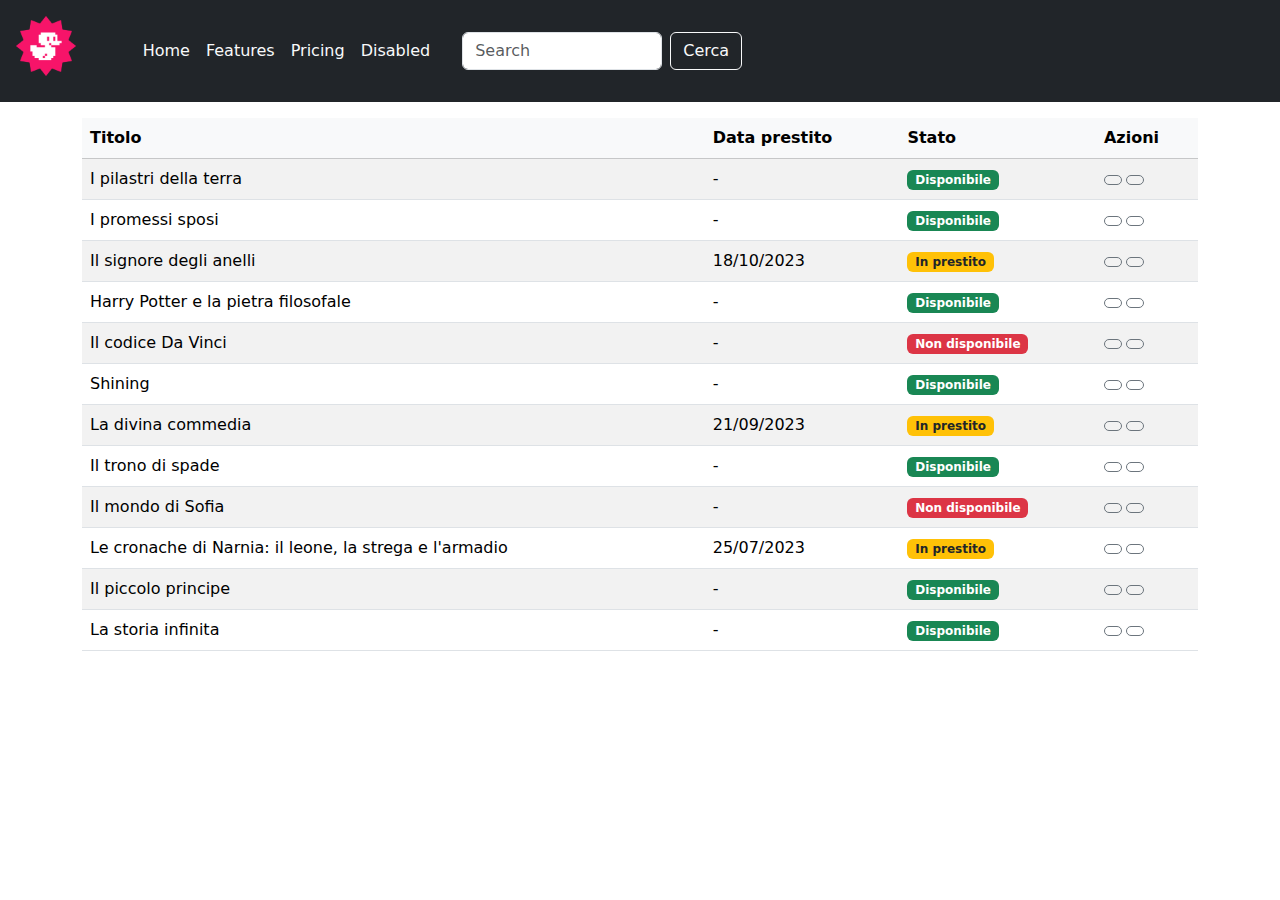
<file: index.html>
<!DOCTYPE html>
<html lang="en">
<head>
  <meta charset="UTF-8">
  <meta name="viewport" content="width=device-width, initial-scale=1.0">
  <link rel="stylesheet" href="./assets/css/style.css">
  <link href="https://cdn.jsdelivr.net/npm/bootstrap@5.3.3/dist/css/bootstrap.min.css" rel="stylesheet" integrity="sha384-QWTKZyjpPEjISv5WaRU9OFeRpok6YctnYmDr5pNlyT2bRjXh0JMhjY6hW+ALEwIH" crossorigin="anonymous">
  <link rel="stylesheet" href="https://cdnjs.cloudflare.com/ajax/libs/font-awesome/6.6.0/css/all.min.css" integrity="sha512-Kc323vGBEqzTmouAECnVceyQqyqdsSiqLQISBL29aUW4U/M7pSPA/gEUZQqv1cwx4OnYxTxve5UMg5GT6L4JJg==" crossorigin="anonymous" referrerpolicy="no-referrer" />
  <title>html-css-bootstrap-dashboard</title>
</head>
<body>
  
  <header>

    <div class="container-xxl m-0 p-0 bg-dark">
      <div class="container-fluid">
        <div class="row">
          <div class="py-3 px-3 col-sm-6 col-lg-1 text-light">
            <img src="./img/duck.png" alt="">
          </div>
          <div class="py-3 px-3 col-sm-6 text-light">
            <nav class="float-end navbar navbar-dark bg-dark d-lg-none">
              <div class="container-fluid">
                <button class="navbar-toggler" type="button"data-bs-toggle="collapse"data-bs-target="#navbarToggleExternalContent"aria-controls="navbarToggleExternalContent"aria-expanded="false" aria-label="Togglenavigation">
                  <span class="navbar-toggler-icon"></span>
                </button>
              </div>

            </nav>
            <nav class="navbar navbar-expand-lg">
              <div class="container-fluid">
                <button class="navbar-toggler" type="button" data-bs-toggle="collapse" data-bs-target="#navbarNavAltMarkup" aria-controls="navbarNavAltMarkup" aria-expanded="false" aria-label="Toggle navigation">
                  <span class="navbar-toggler-icon"></span>
                </button>
                <div class="collapse navbar-collapse" id="navbarNavAltMarkup">
                  <div class="navbar-nav">
                    <a class="nav-link text-light active" aria-current="page" href="#">Home</a>
                    <a class="nav-link text-light" href="#">Features</a>
                    <a class="nav-link text-light" href="#">Pricing</a>
                    <a class="nav-link text-light" href="#">Disabled</a>
                  </div>
                </div>
              </div>
              <nav class="navbar col-lg-6 float-end">
                <div class="container-fluid">
                  <form class="d-flex" role="search">
                    <input class="form-control me-2" type="search" placeholder="Search" aria-label="Search">
                    <button class="btn btn-outline-light" type="submit">Cerca</button>
                  </form>
                </div>
              </nav>
            </nav>

          </div>
        </div>
      </div>
    </div>

  </header>

  <main>
  
    <div class="container my-3">
    
      <!-- Tabella per visualizzazione mobile (sm) -->
      <table class="table table-striped d-md-none">
        <thead class="table-light">
          <tr>
            <th scope="col">Titolo</th>
            <th scope="col">Stato</th>
            <th scope="col">Azioni</th>
          </tr>
        </thead>
        <tbody>
          <tr>
            <td>I pilastri della terra</td>
            <td><span class="badge bg-success">Disponibile</span></td>
            <td>
              <div class="btn-group" role="group">
                <button class="btn btn-outline-secondary btn-sm" style="border-radius: 5px;">
                <i class="fa-solid fa-pen" style="color: #919191;"></i>
                </button>
                <button class="btn btn-outline-secondary btn-sm ms-1" style="border-radius: 5px; margin-left: 5px;">
                <i class="fa-solid fa-trash" style="color: #919191;"></i>
                </button>
              </div>
            </td>
          </tr>
          <tr>
            <td>I promessi sposi</td>
            <td><span class="badge bg-success">Disponibile</span></td>
            <td>
              <div class="btn-group" role="group">
                <button class="btn btn-outline-secondary btn-sm" style="border-radius: 5px;">
                <i class="fa-solid fa-pen" style="color: #919191;"></i>
                </button>
                <button class="btn btn-outline-secondary btn-sm ms-1" style="border-radius: 5px; margin-left: 5px;">
                <i class="fa-solid fa-trash" style="color: #919191;"></i>
                </button>
              </div>
            </td>
          </tr>
          <tr>
            <td>Il signore degli anelli</td>
            <td><span class="badge bg-warning text-dark">In prestito</span></td>
            <td>
              <div class="btn-group" role="group">
                <button class="btn btn-outline-secondary btn-sm" style="border-radius: 5px;">
                <i class="fa-solid fa-pen" style="color: #919191;"></i>
                </button>
                <button class="btn btn-outline-secondary btn-sm ms-1" style="border-radius: 5px; margin-left: 5px;">
                <i class="fa-solid fa-trash" style="color: #919191;"></i>
                </button>
              </div>
            </td>
          </tr>
          <tr>
            <td>Harry Potter e la pietra filosofale</td>
            <td><span class="badge bg-success">Disponibile</span></td>
            <td>
              <div class="btn-group" role="group">
                <button class="btn btn-outline-secondary btn-sm" style="border-radius: 5px;">
                <i class="fa-solid fa-pen" style="color: #919191;"></i>
                </button>
                <button class="btn btn-outline-secondary btn-sm ms-1" style="border-radius: 5px; margin-left: 5px;">
                <i class="fa-solid fa-trash" style="color: #919191;"></i>
                </button>
              </div>
            </td>
          </tr>
          <tr>
            <td>Il codice Da Vinci</td>
            <td><span class="badge bg-danger">Non disponibile</span></td>
            <td>
              <div class="btn-group" role="group">
                <button class="btn btn-outline-secondary btn-sm" style="border-radius: 5px;">
                <i class="fa-solid fa-pen" style="color: #919191;"></i>
                </button>
                <button class="btn btn-outline-secondary btn-sm ms-1" style="border-radius: 5px; margin-left: 5px;">
                <i class="fa-solid fa-trash" style="color: #919191;"></i>
                </button>
              </div>
            </td>
          </tr>
          <tr>
            <td>Shining</td>
            <td><span class="badge bg-success">Disponibile</span></td>
            <td>
              <div class="btn-group" role="group">
                <button class="btn btn-outline-secondary btn-sm" style="border-radius: 5px;">
                <i class="fa-solid fa-pen" style="color: #919191;"></i>
                </button>
                <button class="btn btn-outline-secondary btn-sm ms-1" style="border-radius: 5px; margin-left: 5px;">
                <i class="fa-solid fa-trash" style="color: #919191;"></i>
                </button>
              </div>
            </td>
          </tr>
          <tr>
            <td>La divina commedia</td>
            <td><span class="badge bg-warning text-dark">In prestito</span></td>
            <td>
              <div class="btn-group" role="group">
                <button class="btn btn-outline-secondary btn-sm" style="border-radius: 5px;">
                <i class="fa-solid fa-pen" style="color: #919191;"></i>
                </button>
                <button class="btn btn-outline-secondary btn-sm ms-1" style="border-radius: 5px; margin-left: 5px;">
                <i class="fa-solid fa-trash" style="color: #919191;"></i>
                </button>
              </div>
            </td>
          </tr>
          <tr>
            <td>Il trono di spade</td>
            <td><span class="badge bg-success">Disponibile</span></td>
            <td>
              <div class="btn-group" role="group">
                <button class="btn btn-outline-secondary btn-sm" style="border-radius: 5px;">
                <i class="fa-solid fa-pen" style="color: #919191;"></i>
                </button>
                <button class="btn btn-outline-secondary btn-sm ms-1" style="border-radius: 5px; margin-left: 5px;">
                <i class="fa-solid fa-trash" style="color: #919191;"></i>
                </button>
              </div>
            </td>
          </tr>
          <tr>
            <td>Il mondo di Sofia</td>
            <td><span class="badge bg-danger">Non disponibile</span></td>
            <td>
              <div class="btn-group" role="group">
                <button class="btn btn-outline-secondary btn-sm" style="border-radius: 5px;">
                <i class="fa-solid fa-pen" style="color: #919191;"></i>
                </button>
                <button class="btn btn-outline-secondary btn-sm ms-1" style="border-radius: 5px; margin-left: 5px;">
                <i class="fa-solid fa-trash" style="color: #919191;"></i>
                </button>
              </div>
            </td>
          </tr>
          <tr>
            <td>Le cronache di Narnia: il leone, la strega e l'armadio</td>
            <td><span class="badge bg-warning text-dark">In prestito</span></td>
            <td>
              <div class="btn-group" role="group">
                <button class="btn btn-outline-secondary btn-sm" style="border-radius: 5px;">
                <i class="fa-solid fa-pen" style="color: #919191;"></i>
                </button>
                <button class="btn btn-outline-secondary btn-sm ms-1" style="border-radius: 5px; margin-left: 5px;">
                <i class="fa-solid fa-trash" style="color: #919191;"></i>
                </button>
              </div>
            </td>
          </tr>
          <tr>
            <td>Il piccolo principe</td>
            <td><span class="badge bg-success">Disponibile</span></td>
            <td>
              <div class="btn-group" role="group">
                <button class="btn btn-outline-secondary btn-sm" style="border-radius: 5px;">
                <i class="fa-solid fa-pen" style="color: #919191;"></i>
                </button>
                <button class="btn btn-outline-secondary btn-sm ms-1" style="border-radius: 5px; margin-left: 5px;">
                <i class="fa-solid fa-trash" style="color: #919191;"></i>
                </button>
              </div>
            </td>
          </tr>
          <tr>
            <td>La storia infinita</td>
            <td><span class="badge bg-success">Disponibile</span></td>
            <td>
              <div class="btn-group" role="group">
                <button class="btn btn-outline-secondary btn-sm" style="border-radius: 5px;">
                <i class="fa-solid fa-pen" style="color: #919191;"></i>
                </button>
                <button class="btn btn-outline-secondary btn-sm ms-1" style="border-radius: 5px; margin-left: 5px;">
                <i class="fa-solid fa-trash" style="color: #919191;"></i>
                </button>
              </div>
            </td>
          </tr>
        </tbody>
      </table>

      <!-- Tabella per visualizzazione (md e superiore) -->
      <table class="table table-striped d-none d-md-table">
        <thead class="table-light">
          <tr>
            <th scope="col">Titolo</th>
            <th scope="col">Data prestito</th>
            <th scope="col">Stato</th>
            <th scope="col">Azioni</th>
          </tr>
        </thead>
        <tbody>
          <tr>
            <td>I pilastri della terra</td>
            <td>-</td>
            <td><span class="badge bg-success">Disponibile</span></td>
            <td>
              <div class="btn-group" role="group">
                <button class="btn btn-outline-secondary btn-sm" style="border-radius: 5px;">
                <i class="fa-solid fa-pen" style="color: #919191;"></i>
                </button>
                <button class="btn btn-outline-secondary btn-sm ms-1" style="border-radius: 5px; margin-left: 5px;">
                <i class="fa-solid fa-trash" style="color: #919191;"></i>
                </button>
              </div>
            </td>
          </tr>
          <tr>
            <td>I promessi sposi</td>
            <td>-</td>
            <td><span class="badge bg-success">Disponibile</span></td>
            <td>
              <div class="btn-group" role="group">
                <button class="btn btn-outline-secondary btn-sm" style="border-radius: 5px;">
                <i class="fa-solid fa-pen" style="color: #919191;"></i>
                </button>
                <button class="btn btn-outline-secondary btn-sm ms-1" style="border-radius: 5px; margin-left: 5px;">
                <i class="fa-solid fa-trash" style="color: #919191;"></i>
                </button>
              </div>
            </td>
          </tr>
          <tr>
            <td>Il signore degli anelli</td>
            <td>18/10/2023</td>
            <td><span class="badge bg-warning text-dark">In prestito</span></td>
            <td>
              <div class="btn-group" role="group">
                <button class="btn btn-outline-secondary btn-sm" style="border-radius: 5px;">
                <i class="fa-solid fa-pen" style="color: #919191;"></i>
                </button>
                <button class="btn btn-outline-secondary btn-sm ms-1" style="border-radius: 5px; margin-left: 5px;">
                <i class="fa-solid fa-trash" style="color: #919191;"></i>
                </button>
              </div>
            </td>
          </tr>
          <tr>
            <td>Harry Potter e la pietra filosofale</td>
            <td>-</td>
            <td><span class="badge bg-success">Disponibile</span></td>
            <td>
              <div class="btn-group" role="group">
                <button class="btn btn-outline-secondary btn-sm" style="border-radius: 5px;">
                <i class="fa-solid fa-pen" style="color: #919191;"></i>
                </button>
                <button class="btn btn-outline-secondary btn-sm ms-1" style="border-radius: 5px; margin-left: 5px;">
                <i class="fa-solid fa-trash" style="color: #919191;"></i>
                </button>
              </div>
            </td>
          </tr>
          <tr>
            <td>Il codice Da Vinci</td>
            <td>-</td>
            <td><span class="badge bg-danger">Non disponibile</span></td>
            <td>
              <div class="btn-group" role="group">
                <button class="btn btn-outline-secondary btn-sm" style="border-radius: 5px;">
                <i class="fa-solid fa-pen" style="color: #919191;"></i>
                </button>
                <button class="btn btn-outline-secondary btn-sm ms-1" style="border-radius: 5px; margin-left: 5px;">
                <i class="fa-solid fa-trash" style="color: #919191;"></i>
                </button>
              </div>
            </td>
          </tr>
          <tr>
            <td>Shining</td>
            <td>-</td>
            <td><span class="badge bg-success">Disponibile</span></td>
            <td>
              <div class="btn-group" role="group">
                <button class="btn btn-outline-secondary btn-sm" style="border-radius: 5px;">
                <i class="fa-solid fa-pen" style="color: #919191;"></i>
                </button>
                <button class="btn btn-outline-secondary btn-sm ms-1" style="border-radius: 5px; margin-left: 5px;">
                <i class="fa-solid fa-trash" style="color: #919191;"></i>
                </button>
              </div>
            </td>
          </tr>
          <tr>
            <td>La divina commedia</td>
            <td>21/09/2023</td>
            <td><span class="badge bg-warning text-dark">In prestito</span></td>
            <td>
              <div class="btn-group" role="group">
                <button class="btn btn-outline-secondary btn-sm" style="border-radius: 5px;">
                <i class="fa-solid fa-pen" style="color: #919191;"></i>
                </button>
                <button class="btn btn-outline-secondary btn-sm ms-1" style="border-radius: 5px; margin-left: 5px;">
                <i class="fa-solid fa-trash" style="color: #919191;"></i>
                </button>
              </div>
            </td>
          </tr>
          <tr>
            <td>Il trono di spade</td>
            <td>-</td>
            <td><span class="badge bg-success">Disponibile</span></td>
            <td>
              <div class="btn-group" role="group">
                <button class="btn btn-outline-secondary btn-sm" style="border-radius: 5px;">
                <i class="fa-solid fa-pen" style="color: #919191;"></i>
                </button>
                <button class="btn btn-outline-secondary btn-sm ms-1" style="border-radius: 5px; margin-left: 5px;">
                <i class="fa-solid fa-trash" style="color: #919191;"></i>
                </button>
              </div>
            </td>
          </tr>
          <tr>
            <td>Il mondo di Sofia</td>
            <td>-</td>
            <td><span class="badge bg-danger">Non disponibile</span></td>
            <td>
              <div class="btn-group" role="group">
                <button class="btn btn-outline-secondary btn-sm" style="border-radius: 5px;">
                <i class="fa-solid fa-pen" style="color: #919191;"></i>
                </button>
                <button class="btn btn-outline-secondary btn-sm ms-1" style="border-radius: 5px; margin-left: 5px;">
                <i class="fa-solid fa-trash" style="color: #919191;"></i>
                </button>
              </div>
            </td>
          </tr>
          <tr>
            <td>Le cronache di Narnia: il leone, la strega e l'armadio</td>
            <td>25/07/2023</td>
            <td><span class="badge bg-warning text-dark">In prestito</span></td>
            <td>
              <div class="btn-group" role="group">
                <button class="btn btn-outline-secondary btn-sm" style="border-radius: 5px;">
                <i class="fa-solid fa-pen" style="color: #919191;"></i>
                </button>
                <button class="btn btn-outline-secondary btn-sm ms-1" style="border-radius: 5px; margin-left: 5px;">
                <i class="fa-solid fa-trash" style="color: #919191;"></i>
                </button>
              </div>
            </td>
          </tr>
          <tr>
            <td>Il piccolo principe</td>
            <td>-</td>
            <td><span class="badge bg-success">Disponibile</span></td>
            <td>
              <div class="btn-group" role="group">
                <button class="btn btn-outline-secondary btn-sm" style="border-radius: 5px;">
                <i class="fa-solid fa-pen" style="color: #919191;"></i>
                </button>
                <button class="btn btn-outline-secondary btn-sm ms-1" style="border-radius: 5px; margin-left: 5px;">
                <i class="fa-solid fa-trash" style="color: #919191;"></i>
                </button>
              </div>
            </td>
          </tr>
          <tr>
            <td>La storia infinita</td>
            <td>-</td>
            <td><span class="badge bg-success">Disponibile</span></td>
            <td>
              <div class="btn-group" role="group">
                <button class="btn btn-outline-secondary btn-sm" style="border-radius: 5px;">
                <i class="fa-solid fa-pen" style="color: #919191;"></i>
                </button>
                <button class="btn btn-outline-secondary btn-sm ms-1" style="border-radius: 5px; margin-left: 5px;">
                <i class="fa-solid fa-trash" style="color: #919191;"></i>
                </button>
              </div>
            </td>
          </tr>
        </tbody>
      </table>

    </div>

  </main>

</body>
</html>
</file>
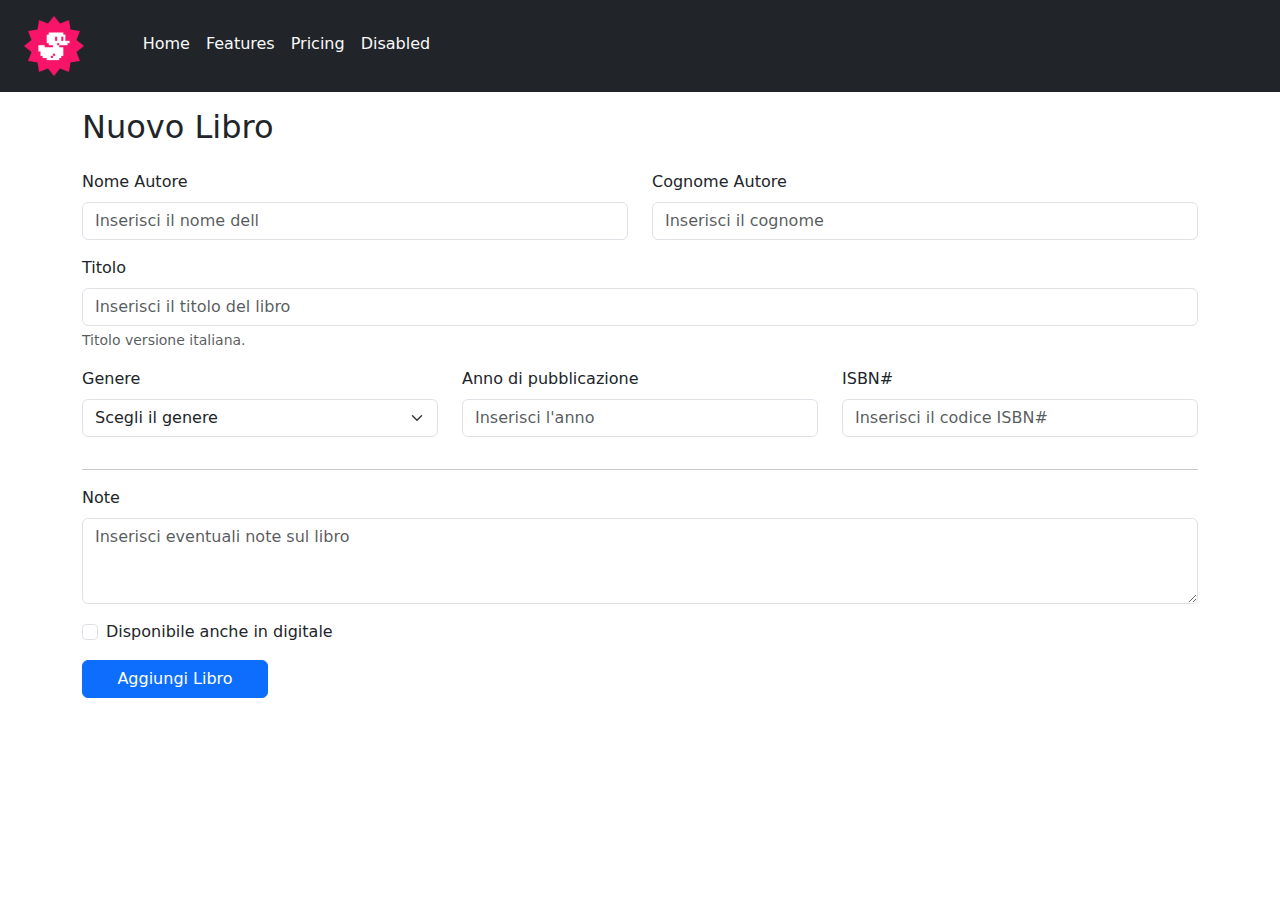
<file: index-form.html>
<!DOCTYPE html>
<html lang="en">
<head>
  <meta charset="UTF-8">
  <meta name="viewport" content="width=device-width, initial-scale=1.0">
  <link rel="stylesheet" href="./assets/css/style.css">
  <link href="https://cdn.jsdelivr.net/npm/bootstrap@5.3.3/dist/css/bootstrap.min.css" rel="stylesheet" integrity="sha384-QWTKZyjpPEjISv5WaRU9OFeRpok6YctnYmDr5pNlyT2bRjXh0JMhjY6hW+ALEwIH" crossorigin="anonymous">
  <link rel="stylesheet" href="https://cdnjs.cloudflare.com/ajax/libs/font-awesome/6.6.0/css/all.min.css" integrity="sha512-Kc323vGBEqzTmouAECnVceyQqyqdsSiqLQISBL29aUW4U/M7pSPA/gEUZQqv1cwx4OnYxTxve5UMg5GT6L4JJg==" crossorigin="anonymous" referrerpolicy="no-referrer" />
  <title>html-css-bootstrap-dashboard</title>
</head>
<body>
  
  <header>

    <div class="container-fluid m-0 p-0 bg-dark">
      <div class="container-fluid">
        <div class="row">
          <div class="py-3 px-4 col-sm-6 col-lg-1 text-light">
            <img src="./img/duck.png" alt="">
          </div>
          <div class="py-3 px-3 col-sm-6 text-light">
            <nav class="float-end navbar navbar-dark bg-dark d-lg-none">
              <div class="container-fluid">
                <button class="navbar-toggler" type="button"data-bs-toggle="collapse"data-bs-target="#navbarToggleExternalContent"aria-controls="navbarToggleExternalContent"aria-expanded="false" aria-label="Togglenavigation">
                  <span class="navbar-toggler-icon"></span>
                </button>
              </div>

            </nav>
            <nav class="navbar navbar-expand-lg">
              <div class="container-fluid">
                <button class="navbar-toggler" type="button" data-bs-toggle="collapse" data-bs-target="#navbarNavAltMarkup" aria-controls="navbarNavAltMarkup" aria-expanded="false" aria-label="Toggle navigation">
                  <span class="navbar-toggler-icon"></span>
                </button>
                <div class="collapse navbar-collapse" id="navbarNavAltMarkup">
                  <div class="navbar-nav">
                    <a class="nav-link text-light active" aria-current="page" href="#">Home</a>
                    <a class="nav-link text-light" href="#">Features</a>
                    <a class="nav-link text-light" href="#">Pricing</a>
                    <a class="nav-link text-light" href="#">Disabled</a>
                  </div>
                </div>
              </div>
            </nav>

          </div>
        </div>
      </div>
    </div>

  </header>


  <main>

      <div class="container">
        <div class="row">
          <div class="my-3">
            <h2>Nuovo Libro</h2>
          </div>
          <div class="mb-3 col-sm-6 col-lg-6">
            <label for="exampleFormControlInput1" class="form-label">Nome Autore</label>
            <input type="name" class="form-control" id="exampleFormControlInput1" placeholder="Inserisci il nome dell">
          </div>
          <div class="mb-3 col-sm-6 col-lg-6">
            <label for="exampleFormControlInput1" class="form-label">Cognome Autore</label>
            <input type="surname" class="form-control" id="exampleFormControlInput1" placeholder="Inserisci il cognome">
          </div>
          <div class="mb-3 col-sm-12 col-lg-12">
            <label for="exampleFormControlInput1" class="form-label">Titolo</label>
            <input type="title" class="form-control" id="exampleFormControlInput1" placeholder="Inserisci il titolo del libro">
            <div id="emailHelp" class="form-text">Titolo versione italiana.</div>
          </div>
          <div class="mb-3 col-sm-12 col-lg-4">
            <label for="disabledSelect" class="form-label">Genere</label>
            <select class="form-select">
              <option>Scegli il genere</option>
            </select>
          </div>
          <div class="col-sm-12 col-lg-4">
            <label for="exampleFormControlInput1" class="form-label">Anno di pubblicazione</label>
            <input type="title" class="form-control" id="exampleFormControlInput1" placeholder="Inserisci l'anno">
          </div>
          <div class="col-sm-12 col-lg-4">
            <label for="exampleFormControlInput1" class="form-label">ISBN#</label>
            <input type="title" class="form-control" id="exampleFormControlInput1" placeholder="Inserisci il codice ISBN#">
          </div>
          </div>
          <div class="mt-3 mb-3">
            <hr>
          </div>
          <div class="col-sm-12 col-lg-12">
            <label for="exampleFormControlTextarea1" class="form-label">Note</label>
            <textarea class="form-control" id="exampleFormControlTextarea1" placeholder="Inserisci eventuali note sul libro" rows="3"></textarea>
          </div>
          <div class="mt-3 mb-3 form-check">
            <input type="checkbox" class="form-check-input" id="exampleCheck1">
            <label class="form-check-label" for="exampleCheck1">Disponibile anche in digitale</label>
          </div>
          <button type="submit" class="btn btn-primary col-sm-3 col-lg-2">Aggiungi Libro</button>
        </div>
      </div>

  </main>


</body>
</html>
</file>
<file: assets/css/style.css>
img{
  max-width: 60px;
}
</file>
